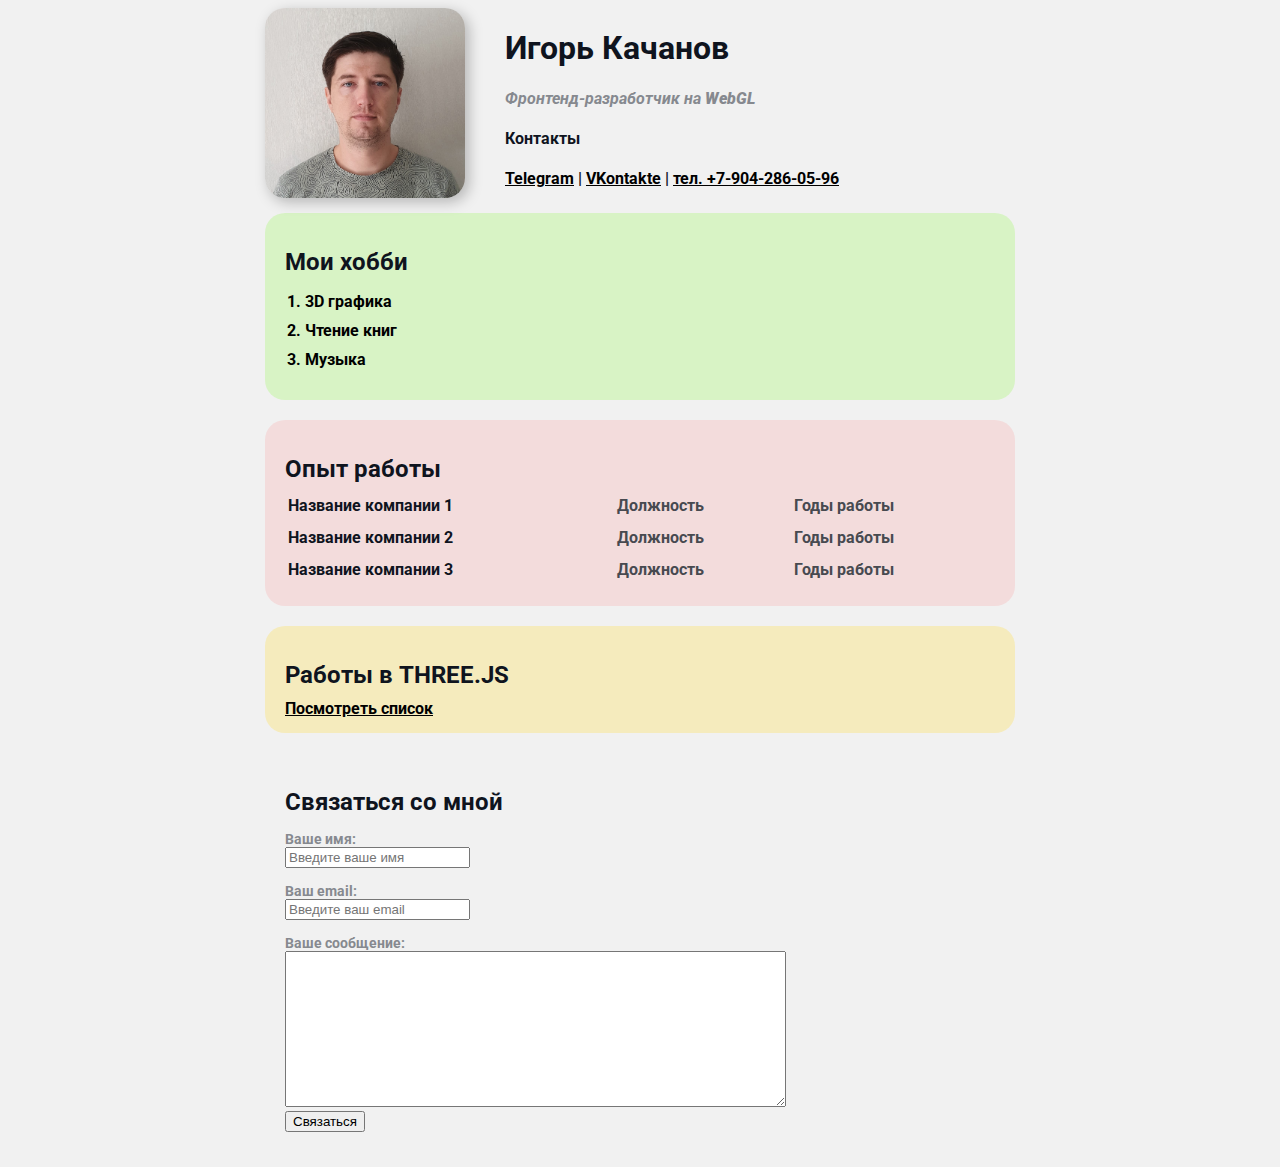
<file: index.html>
<!DOCTYPE html>
<head>
    <meta charset="UTF-8" />
    <title>Igor Kachanov Resume</title>
    <link rel="stylesheet" href="styles.css" />
</head>
<body>
    <div class="container">
        <div class="info">
            <img class="avatar" src="static/ik_foto.jpg" alt="Фото"/>
            <div class="info-text">
                    <h1>Игорь Качанов</h1>
                    <p><em>Фронтенд-разработчик на <strong>WebGL</strong></em></p>

                    <h4>Контакты</h4>
                    <a href="https://t.me/ivkachanov" target="_blank">Telegram</a>
                    |
                    <a href="https://vk.com/id63644824" target="_blank">VKontakte</a>
                    |
                    <a>тел. +7-904-286-05-96 </a>
            </div>
        </div>
        

        <div class="card bg-green" >
            <h2>Мои хобби</h2>
            <ol class="orderedList">
                <li>3D графика</li>
                <li>Чтение книг</li>
                <li>Музыка</li>
             </ol>
        </div>


        <div class="card bg-red">
            <h2>Опыт работы</h2>
            <table class="table">
                    <tr>
                        <td>Название компании 1</td>
                        <td>Должность</td>
                        <td>Годы работы</td>
                    </tr>
                    <tr>
                        <td>Название компании 2</td>
                        <td>Должность</td>
                        <td>Годы работы</td>
                    </tr>
                    <tr>
                        <td>Название компании 3</td>
                        <td>Должность</td>
                        <td>Годы работы</td>
                    </tr>
            </table>
        </div>
        


        <div class="card bg-yellow">
            <h2>Работы в THREE.JS</h2>
            <a href="threejsWorks.html">Посмотреть список</a>
         </div>

        <div class="card">
            <h2>Связаться со мной</h2>
            <form action="/">
                <div class="form-block">
                    <label for="name">Ваше имя:</label>
                    <input type="text" id="name" placeholder="Введите ваше имя">
                </div>

                <div class="form-block">
                    <label for="email">Ваш email:</label>
                    <input type="text" id="email" placeholder="Введите ваш email">
                </div>

                <div class="form-block">
                    <label for="text">Ваше сообщение:</label>
                    <textarea id="text" cols="60" rows="10"></textarea>
                </div>

                <input type="submit" value="Связаться">
            </form>
        </div>
    </div>
</body>
</html>
</file>
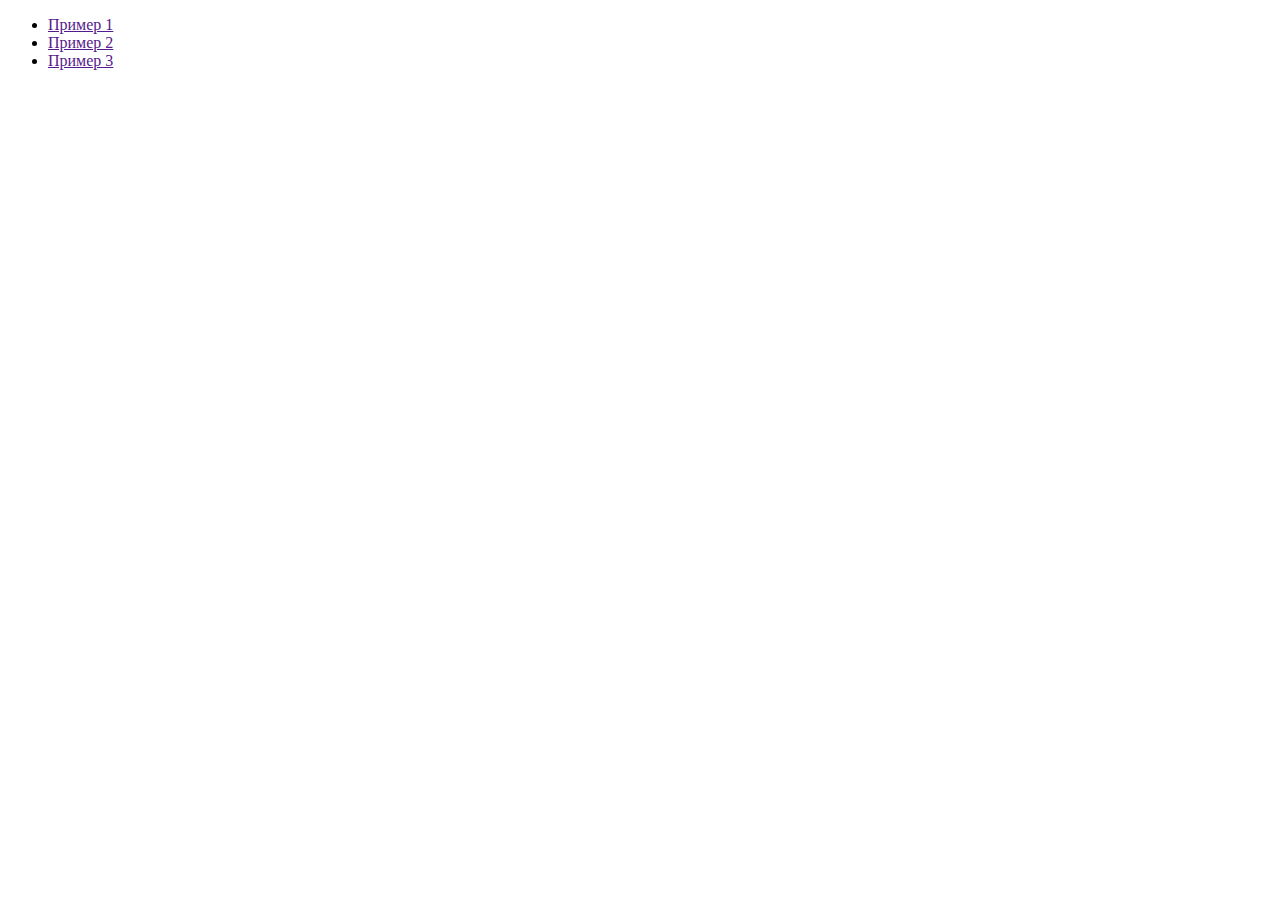
<file: threejsWorks.html>
<!DOCTYPE html>
<html lang="en">
<head>
    <meta charset="UTF-8">
    <title>ThreeJS Works</title>
</head>
<body>
    <ul>
        <li>
            <a href="">Пример 1</a>
        </li>
        <li>
            <a href="">Пример 2</a>
        </li>
        <li>
            <a href="">Пример 3</a>
        </li>
    </ul>
</body>
</html>
</file>
<file: styles.css>
@import url('https://fonts.googleapis.com/css2?family=Roboto&display=swap');

body {
    background-color: #f1f1f1;
    color: #0f141e;

    font-size: 16px;
    font-weight: bold;
    font-family: 'Roboto', sans-serif;
}

a {
    color: black;
    text-decoration: underline;
}

a:hover {
    text-decoration: wavy;
    color: blue;
}

a:visited {
    color:blueviolet;
}

.avatar {
    width: 200px;
    border-radius: 20px;
    box-shadow: 4px 4px 14px rgba(0, 0, 0, 0.25);
}

.info {
    display: flex;
    margin-bottom: 15px;
}

@media (max-width: 700px) {
    .info {
        display: block;
        text-align: center;
    }
}

.info-text {
    margin-left: 40px;
}

.info p {
    color: #86898f;
    margin: 0;
    font-style: italic;
    font-weight: bold;
    text-decoration: none;
}

.container {
    max-width: 750px;
    margin: auto;
}


.card {
    padding: 15px 20px;
    margin-bottom: 20px;
    border-radius: 20px;
}

.card h2 {
    margin-bottom: 10px;
}

.bg-yellow {
    background: #f5ebbd;
}

.bg-red {
    background: #f3dcdc;
}

.bg-green {
    background: #d8f3c5;
}

.orderedList {
    padding: 0 20px;
}

.orderedList li {
    color: black;
    margin-bottom: 10px;
}

.table {
    width: 100%;
}

.table td {
    padding-bottom: 10px;
}

.table td:nth-child(2),
.table td:nth-child(3) {
    color: #474a50;
}

.form-block label {
    display: block;
    font-size: 14px;
    color: #86898f;
    margin-top: 15px;
}
</file>
